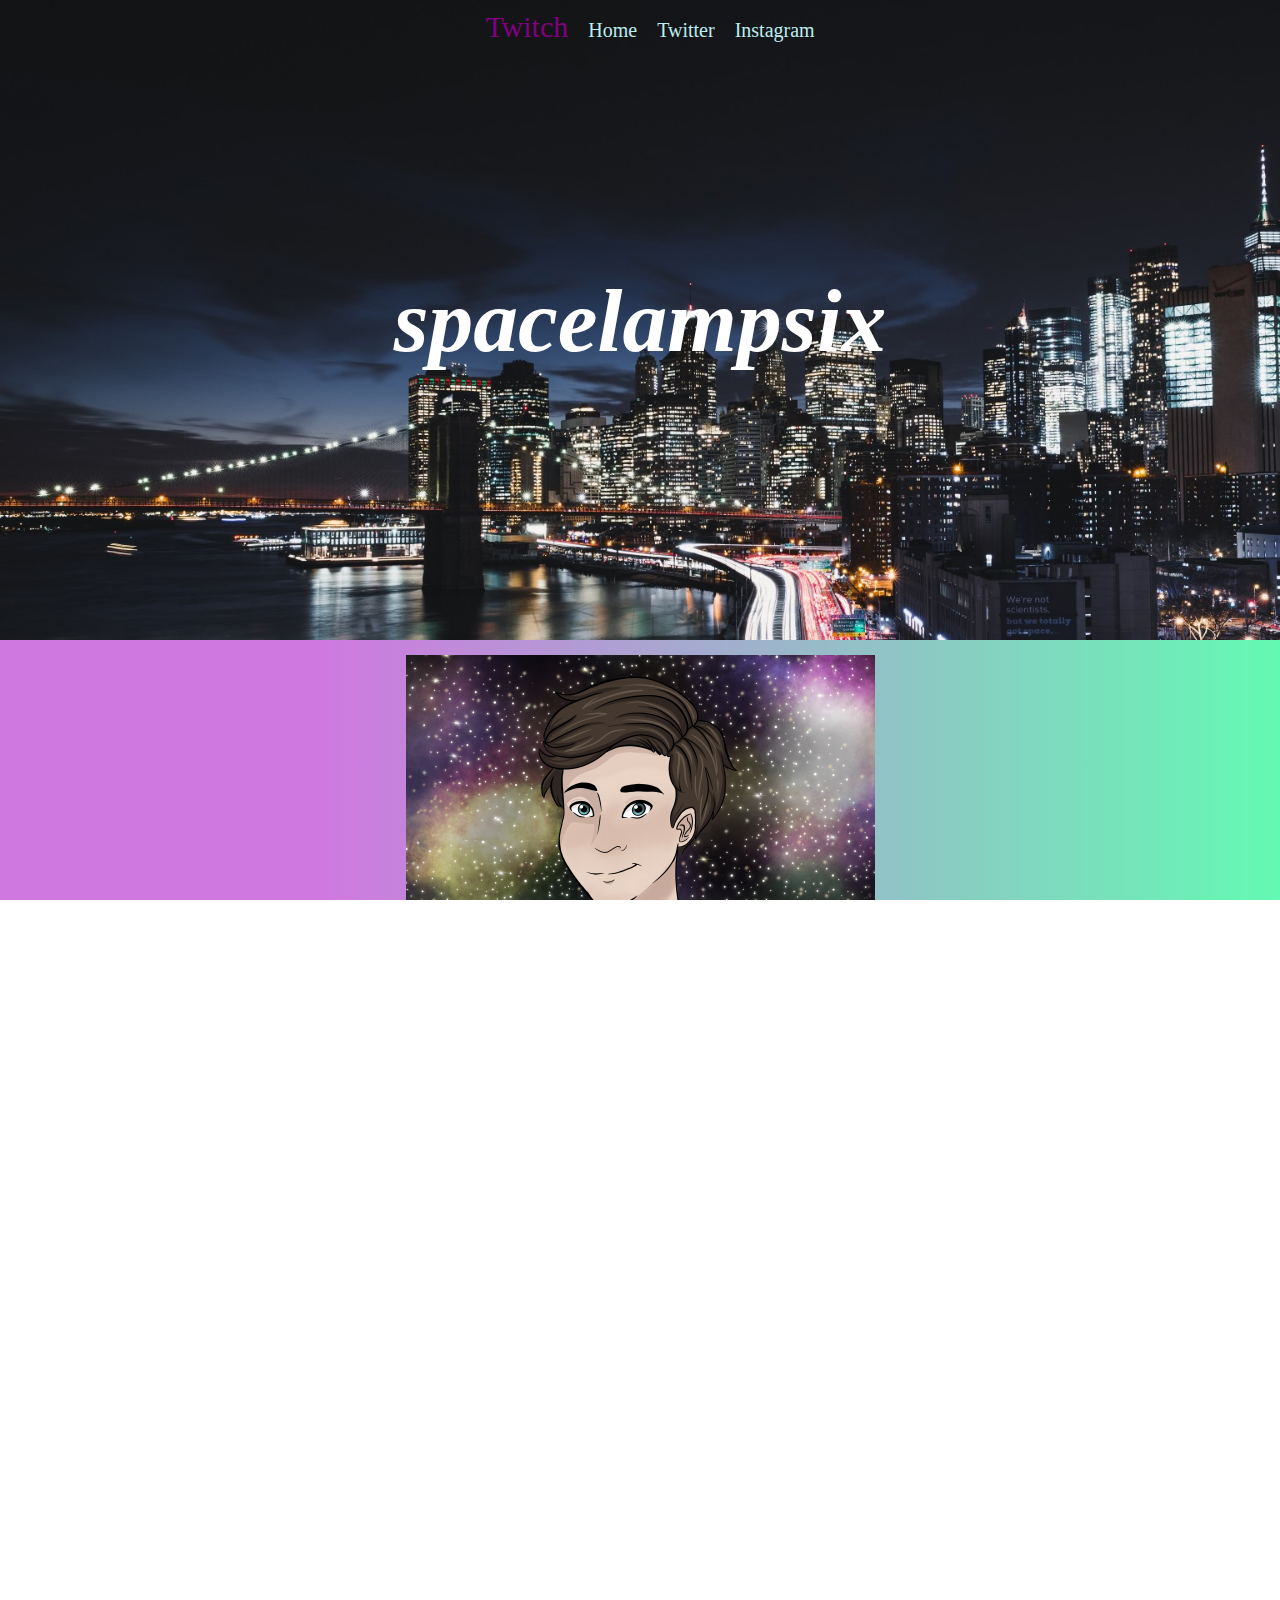
<file: art.html>
<!DOCTYPE html>
<html>
<head>
	<title>Spacelampsix fan art</title>
	<link rel="stylesheet" type="text/css" href="twitch.css">
	<!--<link rel="stylesheet" type="text/css" href="construct.css">-->
	<link rel="stylesheet" type="text/html" href="index.html">
	<link href="https://fonts.googleapis.com/css?family=Muli&display=swap" rel="stylesheet">
	<link rel="shortcut icon" type="image/png" href="photos/favicon.png">
	<link href="https://fonts.googleapis.com/css?family=Baloo+2&display=swap" rel="stylesheet">
</head>
<body>
	<body class="background-gradient">
		
		<div class="container">
			<div style="font-family:calibri,calibri,serif; "id="title">
				<div class="navbar-links">
					<a href="https://twitch.tv/spacelampsix" style="font-size: 30px; color: purple;">Twitch</a>
					<a href="twitch.html">Home</a>
					<a href="https://twitter.com/spacelampsix">Twitter</a>
					<a href="https://www.instagram.com/kyle627_/">Instagram</a>
				</div>
				<div class="vertical-center">
					<span style="font-size: 7vw; font-style: italic; color: white;">
						<B>spacelampsix</B>
					</span>
				</div>
			</div>
		</div>
		
    	<div class="fan-art_pos" style="padding-top: 15px;">
    		<img src="twitch_photos/fan_art_bee.png">
    		<p style="font-family:calibri,calibri,serif; font-size: 20px;">
    			Art by: 
    			<a href="https://www.instagram.com/unbusy__bee/">unbusy__bee</a>
    		</p>
    		<img src="twitch_photos/pfp.jpg" width="500px" height="500px">
    		<p style="font-family:calibri,calibri,serif; font-size: 20px;">
    			Art by: 
    			<a href="https://www.instagram.com/dawabvle_/">Dawabvle</a>
    		</p>
    	</div>

    	<p class="cp-text">
    			© Copyright 2020 Kyle Evangelisto. All rights reserved.</p>
	</body>
</body>
</html>
</file>
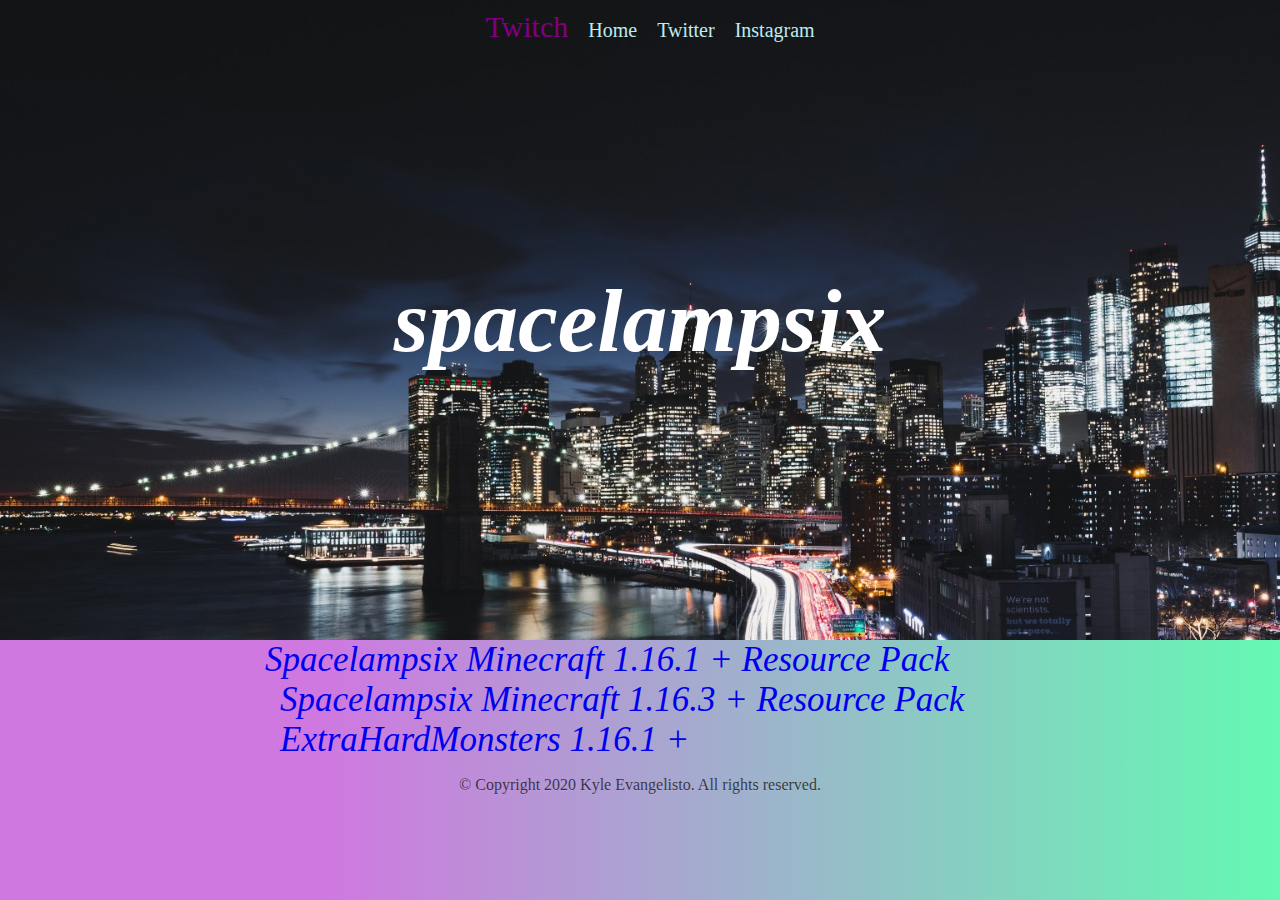
<file: downloads.html>
<!DOCTYPE html>
<html>
	<head>
		<title>Spacelampsix Twitch Website</title>
		<link rel="stylesheet" type="text/css" href="twitch.css">
		<!--<link rel="stylesheet" type="text/css" href="construct.css">-->
		<link rel="stylesheet" type="text/html" href="index.html">
		<link href="https://fonts.googleapis.com/css?family=Muli&display=swap" rel="stylesheet">
		<link rel="shortcut icon" type="image/png" href="photos/favicon.png">
		<link href="https://fonts.googleapis.com/css?family=Baloo+2&display=swap" rel="stylesheet">
		<!-- Global site tag (gtag.js) - Google Analytics -->
		<script async 
		src="https://www.googletagmanager.com/gtag/js?id=UA-162879132-2"></script>
		<script>
  		window.dataLayer = window.dataLayer || [];
  		function gtag(){dataLayer.push(arguments);}
  		gtag('js', new Date());

  		gtag('config', 'UA-162879132-2');
		</script>
	</head>
	<body class="background-gradient">
		
		<div class="container">
			<div style="font-family:calibri,calibri,serif; "id="title">
				<div class="navbar-links">
					<a href="https://twitch.tv/spacelampsix" style="font-size: 30px; color: purple;">Twitch</a>
					<a href="twitch.html">Home</a>
					<a href="https://twitter.com/spacelampsix">Twitter</a>
					<a href="https://www.instagram.com/kyle627_/">Instagram</a>
				</div>
				<div class="vertical-center">
					<span style="font-size: 7vw; font-style: italic; color: white;">
						<B>spacelampsix</B>
					</span>
				</div>
			</div>
		</div>
		
    	<div class="texture_pack">
    		<a href="spacelampsix.zip" class="resource-pack">Spacelampsix Minecraft 1.16.1 + Resource Pack</a>
    		<a href="spacelampsix 1.16 rev2.zip" class="resource-pack">Spacelampsix Minecraft 1.16.3 + Resource Pack</a>
    		<a href="plugins/ExtraHardMonsters.jar" class="resource-pack">ExtraHardMonsters 1.16.1 + </a>
    	</div>	

    	<p class="cp-text">
    			© Copyright 2020 Kyle Evangelisto. All rights reserved.</p>
	</body>
</html>
</file>
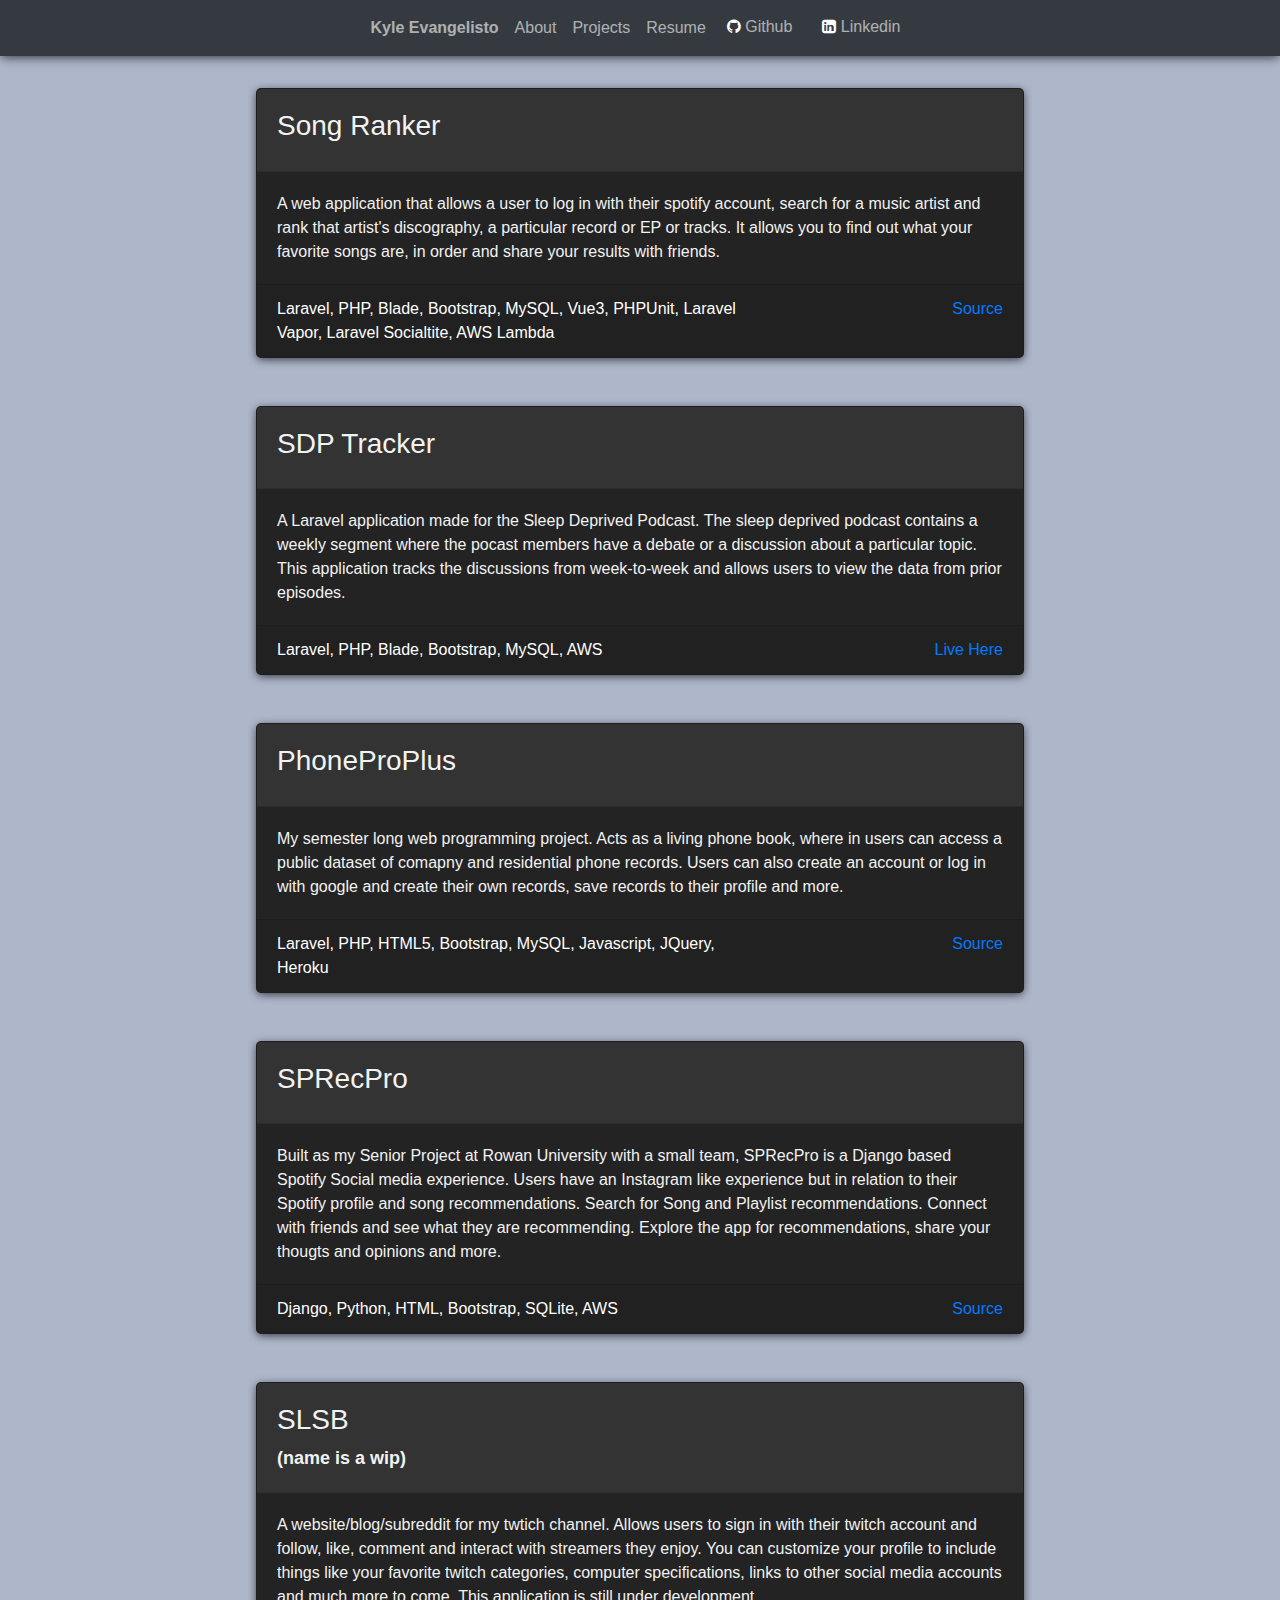
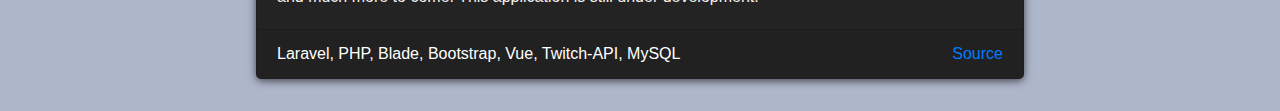
<file: projects.html>
<html>
    <head>
        <title>KYLE EVANGELISTO</title>
        <link rel="shortcut icon" type="image/png" href="img/favicon.png">
        
		<!-- Bootstrap and Styling CDNs -->
		<link rel="stylesheet" href="https://stackpath.bootstrapcdn.com/bootstrap/4.3.1/css/bootstrap.min.css" integrity="sha384-ggOyR0iXCbMQv3Xipma34MD+dH/1fQ784/j6cY/iJTQUOhcWr7x9JvoRxT2MZw1T" crossorigin="anonymous">
        <link rel="preconnect" href="https://fonts.googleapis.com">
        <link rel="preconnect" href="https://fonts.gstatic.com" crossorigin>
        <link href="https://fonts.googleapis.com/css2?family=Ubuntu:wght@300&display=swap" rel="stylesheet">
        <link rel="stylesheet" href="https://cdnjs.cloudflare.com/ajax/libs/font-awesome/4.7.0/css/font-awesome.min.css">

        <!-- CSS Styles -->
		<link rel="stylesheet" type="text/css" href="styles/app.css">

        <!-- Javascript CDNs -->
		<script src="https://code.jquery.com/jquery-3.3.1.slim.min.js" integrity="sha384-q8i/X+965DzO0rT7abK41JStQIAqVgRVzpbzo5smXKp4YfRvH+8abtTE1Pi6jizo" crossorigin="anonymous"></script>
        <script src="https://cdnjs.cloudflare.com/ajax/libs/popper.js/1.14.6/umd/popper.min.js" integrity="sha384-wHAiFfRlMFy6i5SRaxvfOCifBUQy1xHdJ/yoi7FRNXMRBu5WHdZYu1hA6ZOblgut" crossorigin="anonymous"></script>
        <script src="https://stackpath.bootstrapcdn.com/bootstrap/4.2.1/js/bootstrap.min.js" integrity="sha384-B0UglyR+jN6CkvvICOB2joaf5I4l3gm9GU6Hc1og6Ls7i6U/mkkaduKaBhlAXv9k" crossorigin="anonymous"></script>
    </head>
    <body>
        <nav class="navbar navbar-expand-lg navbar-dark bg-dark">
            <button class="navbar-toggler" type="button" data-toggle="collapse" data-target="#navbar" aria-controls="navbar" aria-expanded="false" aria-label="Toggle navigation">
                <span class="navbar-toggler-icon"></span>
            </button>
            <div class="collapse navbar-collapse justify-content-md-center" id="navbar">
                <ul class="navbar-nav">
                    <li class="nav-item active">
                        <a class="nav-link font-weight-bold" href="index.html">Kyle Evangelisto</a>
                    </li>
                    <li class="nav-item">
                        <a class="nav-link active" href="about.html">About</a>
                    </li>
                    <li class="nav-item">
                        <a class="nav-link active" href="projects.html">Projects</a>
                    </li>
                    <li class="nav-item">
                        <a class="nav-link active" href="Resume.pdf">Resume</a>
                    </li>
                    <li class="nav-item">
                        <button class="btn navbar-btn bg-transparent text-white mr-1">
                            <i class="fa fa-github"></i><a href="https://github.com/kylenotfound"> Github</a>
                        </button>
                    </li>
                    <li class="nav-item">
                        <button class="btn navbar-btn bg-transparent text-white mr-1">
                            <i class="fa fa-linkedin-square"></i><a href="https://www.linkedin.com/in/kyle-e-71b12b19b/"> Linkedin</a>
                        </button>
                    </li>
                </ul>
            </div>
        </nav>
        <div class="row justify-content-center m-2">
            <div class="card m-4" id="project-card">
                <div class="card-header" id="project-card-header">
                    <h3>Song Ranker</h3>
                </div>
                <div class="card-body" id="project-card-body">
                    A web application that allows a user to log in with their spotify account, search for a music artist and
                    rank that artist's discography, a particular record or EP or tracks. 
                    It allows you to find out what your favorite songs are, in order and share your results with friends. 
                </div>
                <footer class="card-footer text-sm" id="project-card-footer">
                    <div class="row">
                        <div class="col-md-8">
                            <span class="text-white mx-0">
                                Laravel, PHP, Blade, Bootstrap, MySQL, Vue3, PHPUnit, Laravel Vapor, Laravel Socialtite, AWS Lambda
                            </span>
                        </div>
                        <div class="col-md-4 d-flex justify-content-end">
                            <a href="https://github.com/kylenotfound/spotify-song-ranker" target="_blank">Source</a>
                        </div>
                    </div>
                </footer>
            </div>
            <div class="card m-4" id="project-card">
                <div class="card-header" id="project-card-header">
                    <h3>SDP Tracker</h3>
                </div>
                <div class="card-body" id="project-card-body">
                    A Laravel application made for the Sleep Deprived Podcast. The sleep deprived podcast contains a weekly segment
                    where the pocast members have a debate or a discussion about a particular topic. This application tracks the
                    discussions from week-to-week and allows users to view the data from prior episodes.
                </div>
                <footer class="card-footer text-sm" id="project-card-footer">
                    <div class="row">
                        <div class="col-md-8">
                            <span class="text-white mx-0">
                                Laravel, PHP, Blade, Bootstrap, MySQL, AWS
                            </span>
                        </div>
                        <div class="col-md-4 d-flex justify-content-end">
                            <a href="https://www.sdp-tracker.com" target="_blank">Live Here</a>
                        </div>
                    </div>
                </footer>
            </div>
            <div class="card m-4" id="project-card">
                <div class="card-header" id="project-card-header">
                    <h3>PhoneProPlus</h3>
                </div>
                <div class="card-body" id="project-card-body">
                    My semester long web programming project. Acts as a living phone book, where in users can access a public dataset of 
                    comapny and residential phone records. Users can also create an account or log in with google and create their own 
                    records, save records to their profile and more.
                </div>
                <footer class="card-footer text-sm" id="project-card-footer">
                    <div class="row">
                        <div class="col-md-8">
                            <span class="text-white mx-0">
                                Laravel, PHP, HTML5, Bootstrap, MySQL, Javascript, JQuery, Heroku
                            </span>
                        </div>
                        <div class="col-md-4 d-flex justify-content-end">
                            <a href="https://github.com/kylenotfound/phoneproplus" target="_blank">Source</a>
                        </div>
                    </div>
                </footer>
            </div>
            <div class="card m-4" id="project-card">
                <div class="card-header" id="project-card-header">
                    <h3>SPRecPro</h3>
                </div>
                <div class="card-body" id="project-card-body">
                    Built as my Senior Project at Rowan University with a small team, SPRecPro is 
                    a Django based Spotify Social media experience. Users have an Instagram like experience but in relation to
                    their Spotify profile and song recommendations. Search for Song and Playlist recommendations. Connect with friends and see what they are
                    recommending. Explore the app for recommendations, share your thougts and opinions and more.
                </div>
                <footer class="card-footer text-sm" id="project-card-footer">
                    <div class="row">
                        <div class="col-md-8">
                            <span class="text-white mx-0">
                                Django, Python, HTML, Bootstrap, SQLite, AWS
                            </span>
                        </div>
                        <div class="col-md-4 d-flex justify-content-end">
                            <a href="https://github.com/nativepapaya/Spring-2022-Senior-Project" target="_blank">Source</a>
                        </div>
                    </div>
                </footer>
            </div>
            <div class="card m-4" id="project-card">
                <div class="card-header" id="project-card-header">
                    <h3>SLSB</h3><span> (name is a wip)</span>
                </div>
                <div class="card-body" id="project-card-body">
                    A website/blog/subreddit for my twtich channel. Allows users to sign in with their twitch account and 
                    follow, like, comment and interact with streamers they enjoy. You can customize your profile to include
                    things like your favorite twitch categories, computer specifications, links to other social media accounts
                    and much more to come. This application is still under development.
                </div>
                <footer class="card-footer text-sm" id="project-card-footer">
                    <div class="row">
                        <div class="col-md-8">
                            <span class="text-white mx-0">
                                Laravel, PHP, Blade, Bootstrap, Vue, Twitch-API, MySQL
                            </span>
                        </div>
                        <div class="col-md-4 d-flex justify-content-end">
                            <a href="https://github.com/kylenotfound/slsb" target="_blank">Source</a>
                        </div>
                    </div>
                </footer>
            </div>
        </div>
    </body>
</html>
</file>
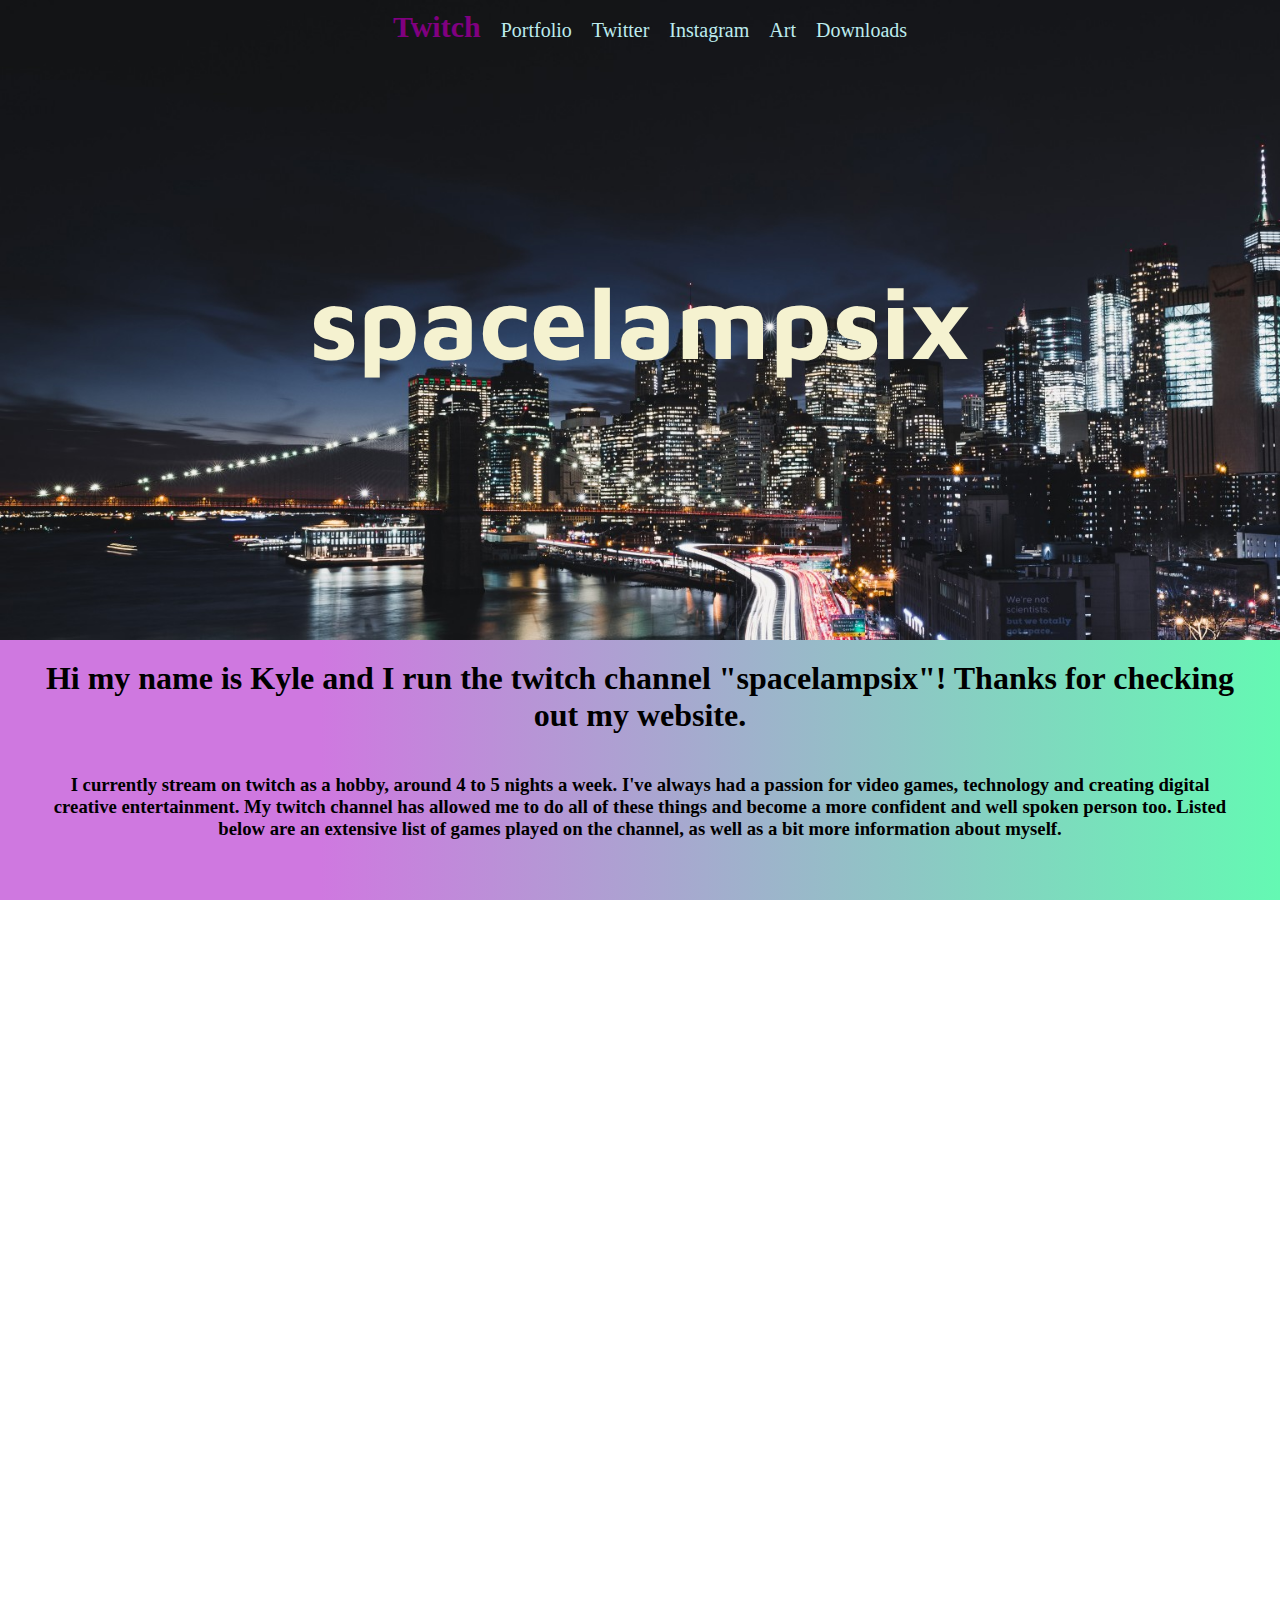
<file: twitch.html>
<!DOCTYPE html>
<html>
	<head>
		<title>Spacelampsix Twitch Website</title>
		<link rel="stylesheet" type="text/css" href="twitch.css">
		<!--<link rel="stylesheet" type="text/css" href="construct.css">-->
		<link rel="stylesheet" type="text/html" href="index.html">
		<link href="https://fonts.googleapis.com/css?family=Muli&display=swap" rel="stylesheet">
		<link rel="shortcut icon" type="image/png" href="photos/favicon.png">
		<link href="https://fonts.googleapis.com/css?family=Baloo+2&display=swap" rel="stylesheet">
		<link href="https://fonts.googleapis.com/css2?family=Maven+Pro:wght@500&display=swap" rel="stylesheet">
		<!-- Global site tag (gtag.js) - Google Analytics -->
		<script async 
		src="https://www.googletagmanager.com/gtag/js?id=UA-162879132-2"></script>
		<script>
  		window.dataLayer = window.dataLayer || [];
  		function gtag(){dataLayer.push(arguments);}
  		gtag('js', new Date());

  		gtag('config', 'UA-162879132-2');
		</script>
	</head>
	<body class="background-gradient">
		
		<div class="container">
			<div style="font-family:calibri,calibri,serif; "id="title">
				<div class="navbar-links">
					<a href="https://twitch.tv/spacelampsix" style="font-size: 30px; color: purple;"><B>Twitch</B></a>
					<a href="index.html">Portfolio</a>
					<a href="https://twitter.com/spacelampsix">Twitter</a>
					<a href="https://www.instagram.com/kyle627_/">Instagram</a>
					<a href="art.html">Art</a>
					<a href="downloads.html">Downloads</a>
				</div>
				<div class="vertical-center">
					<span style="font-size: 8vw; font-family: 'Maven Pro'; color: #f5f2d0;">
						<B>spacelampsix</B>
					</span>
				</div>
			</div>
		</div>
		<div class="format-about-heading-text">
    		<h1>Hi my name is Kyle and I run the twitch channel "spacelampsix"! Thanks for checking out my website.</h1>
    	</div>
    	<div class="format-about-description">
    		<h3>I currently stream on twitch as a hobby, around 4 to 5 nights a week. I've always had a passion for video games, technology and creating digital creative entertainment. My twitch channel has allowed me to do all of these things and become a more confident and well spoken person too. Listed below are an extensive list of games played on the channel, as well as a bit more information about myself.</h3>
    	</div>
    	<div class="grid" style="font-family: 'Muli', sans-serif;font-size: 14px; color: black">
    		<div class="games">
    			<!--<img src="twitch_photos/new_games.png">-->

    			<h1 style="font-size: 'Maven Pro', sans-serif; font-size: 64px;">Games</h1>

	    		<li><B>Survival Based/ Sandbox games:</B><br>Minecraft, Terraria, Stardew Valley, Starbound, The Forest, Raft</li>
	    		
	    		<li><B>Nintendo Switch Titles:</B><br>Mario Kart 8, Animal Crossing New Horrizons, Pokemon Sword, Luigi's Mansion 3, Super Mario Odyssey, Super Paper Mario: The Origami King, Super Mario 3D Allstars</li>
	    		
	    		<li><B>Various Titles: </B><br>CSGO, Garry's Mod, Left for dead 2, Civilization V / VI,<br> Call of Duty Black Ops, Citites: Skylines, Lego Games, 60 Seconds, Uno</li>
	    
	    		<li><B>VR Titles</B><br>Beatsaber, VR Chat, Superhot VR, Pavlov VR, RecRoom</li>

	    		<li><B>Completed Game Playthroughs:</B><br>Portal, Portal 2, Terraria, Inside </li>
	    		<br>
    		</div>
    		<div class="setup">
    			<!--<img src="twitch_photos/new_setup.png">-->
    			<h1 style="font-size: 'Maven Pro', sans-serif; font-size: 64px;">Specs</h1>
		    	<li><B>My PC Specs (Custom Build)</B></li>
		    	<li><B>Processor:</B> Intel i7 8700</li>
		    	<li><B>CPU Cooler</B> Be Quiet BK002 Shadow Rock LP</li>
		    	<li><B>MotherBoard:</B> Gigabyte GA-B360M-DS3H</li>
		    	<li><B>Ram:</B> 16 GB DDR4</li>
		    	<li><B>Graphics Card:</B> Gigabyte GTX 1050Ti GPU 4GB GDDR5</li>
		    	<li><B>Power Supply:</B> EVGA 500W PSU</li>
		    	<li><B>Storage:</B> Sandisk 120GB SSD, WD 1TB HDD, WD 2TB HDD</li>
		    	<li><B>Case:</B> Corsair Air 240</li>
		    	<li><B>Microphone:</B> Blue Yeti Blackout</li>
		    	<li><B>Webcam:</B> Logitec C920 HD 1080p 60 fps</li>
		    	<li><B>Headset:</B> Razer Man o war</li>
		    	<li><B>Monitors:</B> Acer Gaming Monitor 27" Curved 1080p 60Hz<br>Asus 21.5" Monitor 1080p 60Hz (Secondary)</li>
		    	<li><B>Keyboard:</B> Varmilo VA87M (Cherry MX silent Red)</li>
		    	<li><B>Mouse:</B> Corsair Harpoon (Wired)</li>
		    	<li><B>VR Headset:</B> Asus Windows Mixes Reality Headset</li>
		    	<li><B>Phone:</B> Samsung Galaxy S9</li>
		    	<br>
    		</div>
    		<div class="faq">
    			<!--<img src="twitch_photos/faq.png">-->
    			<h1 style="font-size: 'Maven Pro', sans-serif; font-size: 64px;">F.A.Q</h1>
    			<li><B>How old are you?</B>	I'm 20.</li>
    			<li><B>Do you have a job?</B> I work part time as a software engineer and I stream part time on twitch too.</li>
    			<li><B>Do you go to school?</B>	I study computer science.</li>
    			<li><B>Favorite programming language?</B> Either PHP or Java.</li>
    			<li><B>Are you single?</B> I'm in limbo </li>
    			<li><B>Do you have merch?</B> No, well not yet.</li>
    			<li><B>How long have you been streaming?</B> I have been streaming since January 2019, and I have been an affiliate since April 2019.</li>
    			<li><B>What is your favorite game?</B> Minecraft, The Forest, Animal Crossing or Super Mario Galaxy 1.</li>
    			<li><B>Why is you name 'spacelampsix'?</B> The name comes from the modern black lamp in the back of my room, it has an LED lightbulb in it that changes colors. Six is my favorite number so I tacked that on at the end.</li>
    			<li><B>What software do you use to stream?</B> I use OBS Studio to stream, Nightbot to manage my twitch chat, Streamlabels to update new subs, etc. And Elgato Capture for streaming my nintendo switch.</li>
    			<br>
    		</div>
    	</div>
    	<!--<div class="fan-art_pos">
    		<img src="twitch_photos/fan_art_bee.png">
    		<p style="font-family:calibri,calibri,serif; font-size: 20px;">
    			Amazing fan art of me by: 
    			<a href="https://www.instagram.com/unbusy__bee/">unbusy__bee</a>
    		</p>
    		<img src="twitch_photos/pfp.jpg" width="500px" height="500px">
    		<p style="font-family:calibri,calibri,serif; font-size: 20px;">
    			Amazing fan art of me by: 
    			<a href="https://www.instagram.com/dawabvle_/">Dawabvle</a>
    		</p>
    	</div>-->
    	<div class="video" align="center">
    		<h2 style="text-align: center; font-family:'Muli'; font-size: 64px; ">My Setup Tour</h2>
    		<iframe width="560" height="315" src="https://www.youtube.com/embed/2g1jpJE_R7E" 
    			frameborder="0" 
    			allow="accelerometer; autoplay; clipboard-write; encrypted-media; gyroscope; picture-in-picture" 
    			allowfullscreen>
    		</iframe>
    	</div>
    	
    	<p class="cp-text">
    			© Copyright 2020 Kyle Evangelisto. All rights reserved.</p>
  
	</body>
</html>
</file>
<file: twitch.css>
*, *:before, *:after { 
	box-sizing: border-box; 
}

html{
	scroll-behavior: smooth;
}

html,body
{
	scroll-behavior: smooth;
    width: 100%;
    height: 100%;
    margin: 0px;
    padding: 0px;
    overflow-x: hidden; 
}
body{
 	padding:0;
 	margin:0;
}

h1, h2{
    margin: 0px;
   -webkit-margin-before: 20px;
   -webkit-margin-after: 20px;
}


a{
	text-decoration: none;
}

a + a {
  margin-left: 15px;
}

ul {
    text-align: center;
    list-style-position: inside;
}

iframe{
	display: block;
}

#title span {
	display: block;	
}

#title {
	height: 640px;
	background-image: url(photos/night.jpg);
	background-size: cover;
	background-attachment: fixed;

}

.background-gradient{
	background: rgb(207,120,224);
	background: linear-gradient(90deg, rgba(207,120,224,1) 25%, rgba(100,249,179,1) 100%);
}

.vertical-center{
	position: absolute;
	top: 50%;
	transform: translateY(-50%);
	width: 100%;
	text-align: center;
}

.container {
 	position: relative;
}
.format-about-heading-text{
	font-family: 'calibri';
	padding-left: 20px;
	padding-right: 20px;
	text-align: center;
	max-width: 1400px;
	width: 100%;
	margin-left: auto;
	margin-right: auto;
	margin-bottom: 40px;
}

.format-about-description{
	font-family: 'calibri';
	text-align: center;
	max-width: 1200px;
	width: 100%;
	margin-left: auto;
	margin-right: auto;
	margin-bottom: 40px;
}

.center{
	width: 50%;
}

.format_info{
	width: 500px;
	margin-left: auto;
	margin-right: auto;
}

.texture_pack{
	width: 750px;
	margin-left: auto;
	margin-right: auto;
}

.grid{
	padding-top: 20px;
	padding-left: 20px;
	padding-right: 20px;
	padding-bottom: 20px;
	flex-wrap: wrap;
	justify-content: center;
	display: flex;
	margin-bottom: 40px;
}
.games{
	padding-top: 20px;
	padding-left: 20px;
	padding-right: 20px;
	padding-bottom: 20px;
	border-style: solid;
	max-height: 500px;
	max-width: 500px;
	margin-left: 20px;
	margin-right: 20px;
	margin-bottom: 10px;
	width: 50%;
	display: inline-block;
	text-align: center;
	padding-bottom: 10px;
	
}
.setup{
	padding-top: 20px;
	padding-left: 20px;
	padding-right: 20px;
	padding-bottom: 20px;
	border-style: solid;	
	max-height: 600px;
	max-width: 500px;
	margin-left: 20px;
	margin-right: 20px;
	margin-bottom: 10px;
	width: 50%;
	display: inline-block;
	text-align: center;
	padding-bottom: 10px;
}
.faq{
	padding-top: 20px;
	padding-left: 20px;
	padding-right: 20px;
	padding-bottom: 20px;
	border-style: solid;
	max-height: 700px;
	max-width: 500px;
	margin-left: 20px;
	margin-right: 20px;
	margin-bottom: 10px;
	width: 50%;
	display: inline-block;
	text-align: center;
	padding-bottom: 10px;
}
.fan-art_pos{
	display: block;
	margin-left: auto;
	margin-right: auto;
	width: 50%;
	text-align: center;
}
.resource-pack{
	font-family: calibri,calibri,serif;
	font-size: 35px;
	font-style: italic; 
	text-decoration: none;
	margin-bottom: 50px;
}

.cp-text{ 
	color: rgba(0,0,0,.2); 
	text-shadow: 0 1px rgba(255, 255, 255, 0.1);
	text-align: center;
}

.navbar-links{
	padding-top: 10px;
	padding-left: 20px;
	text-decoration: none;
	font-size: 20px;
	text-align: center;
}

.navbar-links a{
	color: #BDECEE;
	text-decoration: none;
}

.video{
	margin: auto;
	width: 50%;
}

.cp-text{ 
	color: rgba(0,0,0,.7); 
	text-shadow: 0 1px rgba(255, 255, 255, 0.1);
	text-align: center;
}
</file>
<file: construct.css>
html , body {
	scroll-behavior: smooth;
}
body{

}

h1 {
	font-size: 4vh;
}

p {
	font-family: 'Ubuntu', sans-serif;
	font-size: 2vh;
}

.name-desc {
	text-align: center;
}
</file>
<file: styles/app.css>
html , body {
	scroll-behavior: smooth;
    background-color: #aeb6ca !important;
}

h1 {
	font-size: 6vh;
}

h2 {
    font-size: 4vh;
}

p {
	font-size: 2vh;
}

hr {
  margin-top: 1rem;
  margin-bottom: 1rem;
  border: 0;
  border-top: 1px solid rgba(0, 0, 0, 0.1);
}

.card-header {
	font-size: 2.25vh;
}

.rounded-circle {
	max-height: 250px;
	max-width: 250px; 
}

.centered-default {
	font-family: 'Ubuntu', sans-serif;
	text-align: center;
	font-size: 18px;
}

@media (min-width: 1200px) {
    #project-container {
        min-width: 1600px;
    }
}

nav {
	box-shadow: 0 2px 10px -1px rgba(0,0,0,0.75);
}

/** Main Page navbar effects **/
#navbar > ul > li.nav-item.active > a {
	opacity: 0.6;
	transition: 0.3s;
}

#navbar > ul > li.nav-item.active > a:hover {
	opacity: 1.0;
}

/** Navbar item effects **/
#navbar > ul > li.nav-item > a {
	opacity: 0.6;
	transition: 0.3s;
    text-decoration: none;
}

#navbar > ul > li.nav-item > a:hover {
	opacity: 1.0;
    text-decoration: none;
}

/** Github Button effects **/
#navbar > ul > li:nth-child(5) > button > a {
	color: white;
	opacity: 0.6;
	transition: 0.3s;
    text-decoration: none;
}

#navbar > ul > li:nth-child(5) > button > a:hover{
	color: gray;
	opacity: 1.0;
    text-decoration: none;
}

/** Linkedin Button effects **/
#navbar > ul > li:nth-child(6) > button > a{
	color: white;
	opacity: 0.6;
	transition: 0.3s;
    text-decoration: none;
}

#navbar > ul > li:nth-child(6) > button > a:hover {
	color: lightskyblue;
	opacity: 1.0;
    text-decoration: none;
}

[class*=' devicon-'], [class^='devicon-'] {
	font-size: 4rem;
	margin-left: auto;
	margin-right: auto;
}

#project-card {
    background-color: #232323;
    color: #f2f2f2;
    border-radius: 5px;
    box-shadow: 0 2px 10px -1px rgba(0,0,0,0.75);
    overflow: hidden;
    transition: transform 0.2s ease-in-out;
    width: 48rem;
}

#language-card {
	width: 64rem;
}

#project-card:hover {
    transform: scale(1.05);
    box-shadow: 0 8px 16px rgba(0, 0, 0, 0.2);
}

#project-card-header {
    background-color: #333;
    padding: 20px;
    font-size: 18px;
    font-weight: bold;
}

#project-card-body {
    padding: 20px;
}
</file>
